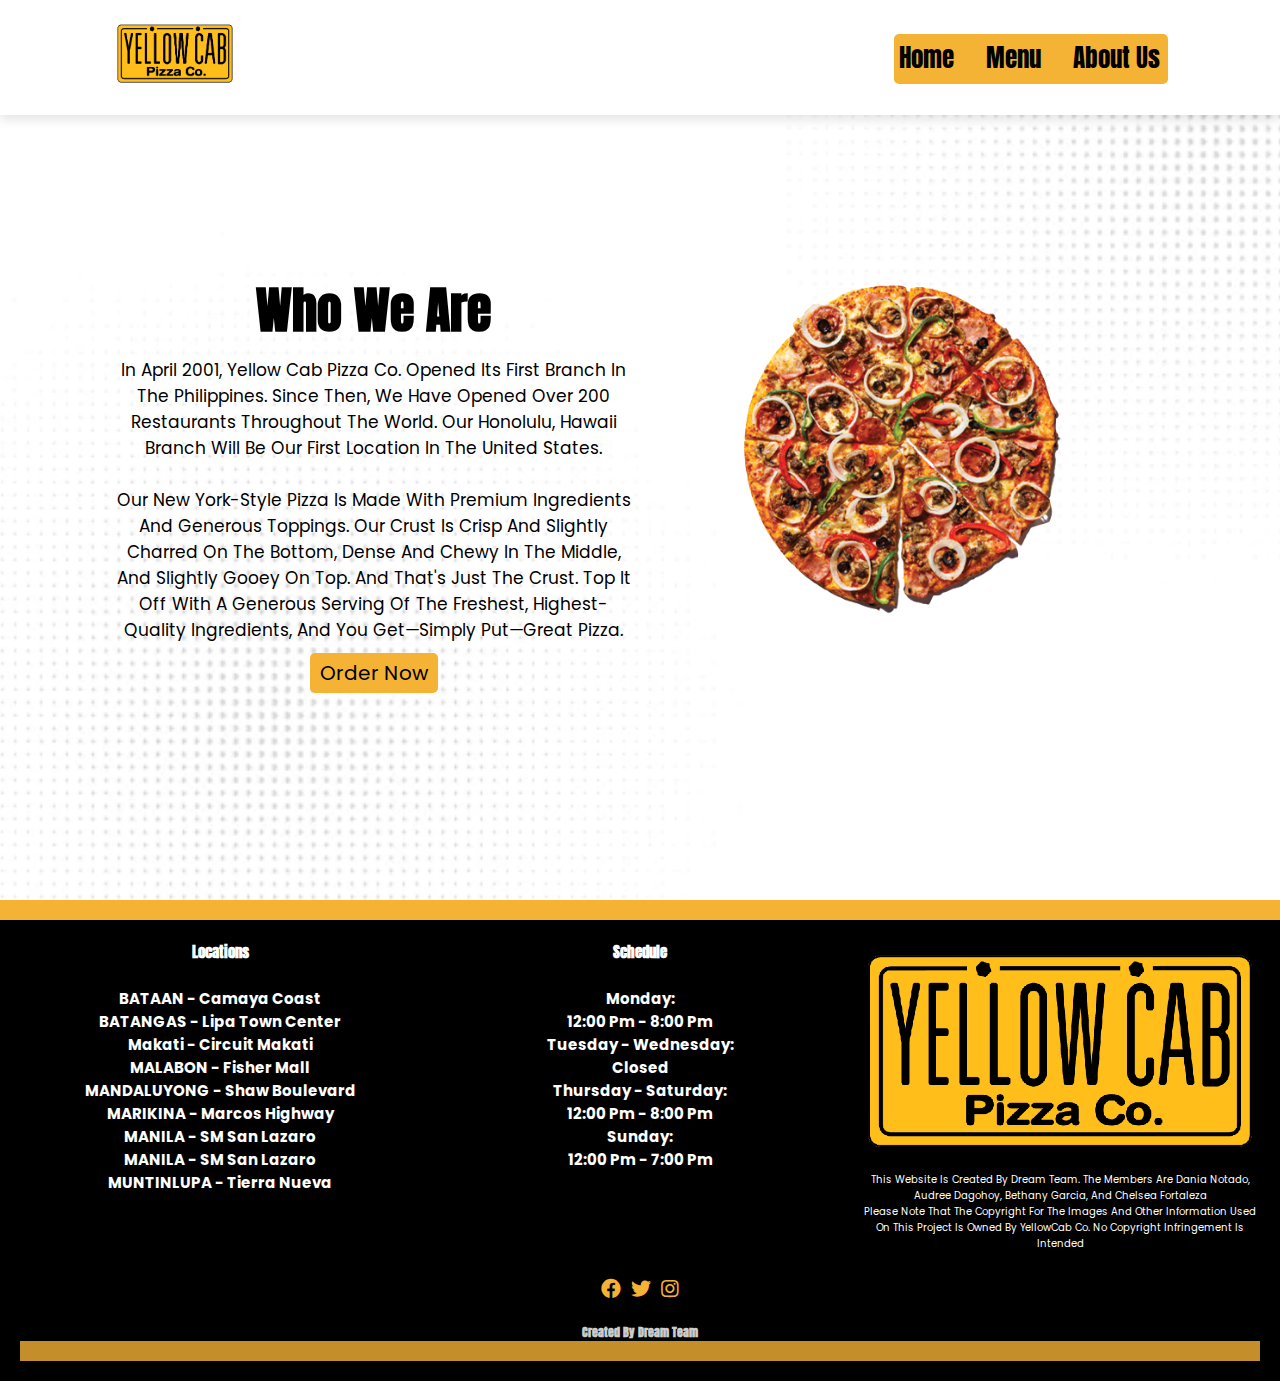
<file: About.html>
<!DOCTYPE html>
<html lang="en">
<head>
    <meta charset="UTF-8">
    <meta name="viewport" content="width=device-width, initial-scale=1.0">
    <title>About - Web Design Final Project</title>

    <link rel="stylesheet" href="https://cdnjs.cloudflare.com/ajax/libs/font-awesome/5.15.4/css/all.min.css">
    <link rel="stylesheet" href="css/style.css">

</head>
<body>

<!--Header-->

<header>
    
    <div class = "flex-container">
        <a href="#" class="logo"><img src="/Y/logo.png" width="120"></a>
        
    </div>

    <div id="menu-bar" class="fas fa-bars"></div>

    <nav class="navbar">
        <a href="Home.html"> Home </a>
        <a href="Menu.html"> Menu </a>
        <a href="About.html"> About Us </a>
    </nav>

</header>

<!--Home-->

<section class="home" id="home">

    <div class="content" style="display: flex; flex-direction: column; align-items: center; text-align: center;">
        <h3>Who We Are</h3>
        <p>In April 2001, Yellow Cab Pizza Co. opened its first branch in the Philippines. 
            Since then, we have opened over 200 restaurants throughout the world. Our Honolulu, 
            Hawaii branch will be our first location in the United States.

            <br> <br>

            Our New York-style pizza is made with premium ingredients and generous toppings. 
            Our crust is crisp and slightly charred on the bottom, dense and chewy in the middle, 
            and slightly gooey on top. And that's just the crust. Top it off with a generous serving of the freshest, 
            highest-quality ingredients, and you get—simply put—great pizza.</p>

        <a href="#" class="btn">order now</a>
    </div>

    <div class="image">
        <img id="homeImage" src="/Y/home.png" alt="">
    </div>

</section>

<!--Footer  section Starts-->

<hr class="section-divider">

<section class="footer">

    <div class = "footer_text">
        <div class="container">
            <div class="column">
                <h2><b>Locations</b><br>
                    <br>BATAAN - Camaya Coast
                    <br>BATANGAS - Lipa Town Center
                    <br>Makati - Circuit Makati
                    <br>MALABON - Fisher Mall
                    <br>MANDALUYONG - Shaw Boulevard 
                    <br>MARIKINA - Marcos Highway
                    <br>MANILA - SM San Lazaro
                    <br>MANILA - SM San Lazaro
                    <br>MUNTINLUPA - Tierra Nueva
                </h2>
            </div>

            <div class="column">
                <h2><b>Schedule</b><br>
                    <br>Monday:<br>
                    12:00 pm - 8:00 pm<br>
                    Tuesday - Wednesday:<br>
                    Closed<br>
                    Thursday - Saturday:<br>
                    12:00 pm - 8:00 pm<br>
                    Sunday:<br>
                    12:00 pm - 7:00 pm<br>
                </h2>
            </div>

            <div class="column">
                <img src="/Y/logo.png" alt="Yellow Cab Pizza Co. Logo" class="logo">
                <p>
                    This website is created by Dream Team. The members are Dania Notado, Audree Dagohoy, Bethany Garcia, and Chelsea Fortaleza
                </p>
                <p>
                    Please note that the copyright for the images and other information used on this project 
                    is owned by YellowCab Co. No copyright infringement is intended </h1>
                </p>
            </div>    




        </div>
          
        <br><br><br><br>

    </div>

    <div class="social-media">
        <a href="#" class="social-link"><i class="fab fa-facebook"></i></a>
        <a href="#" class="social-link"><i class="fab fa-twitter"></i></a>
        <a href="#" class="social-link"><i class="fab fa-instagram"></i></a>
      </div>


    <h1 class="credit"> created by <span> Dream Team </span>  

    <hr class="footer-divider">

</section>

<!--Scroll top button-->
<a href="#about" class="fas fa-angle-up" id="scroll-top"></a>

<script src="js/script.js"></script>

</body>
</html>
</file>
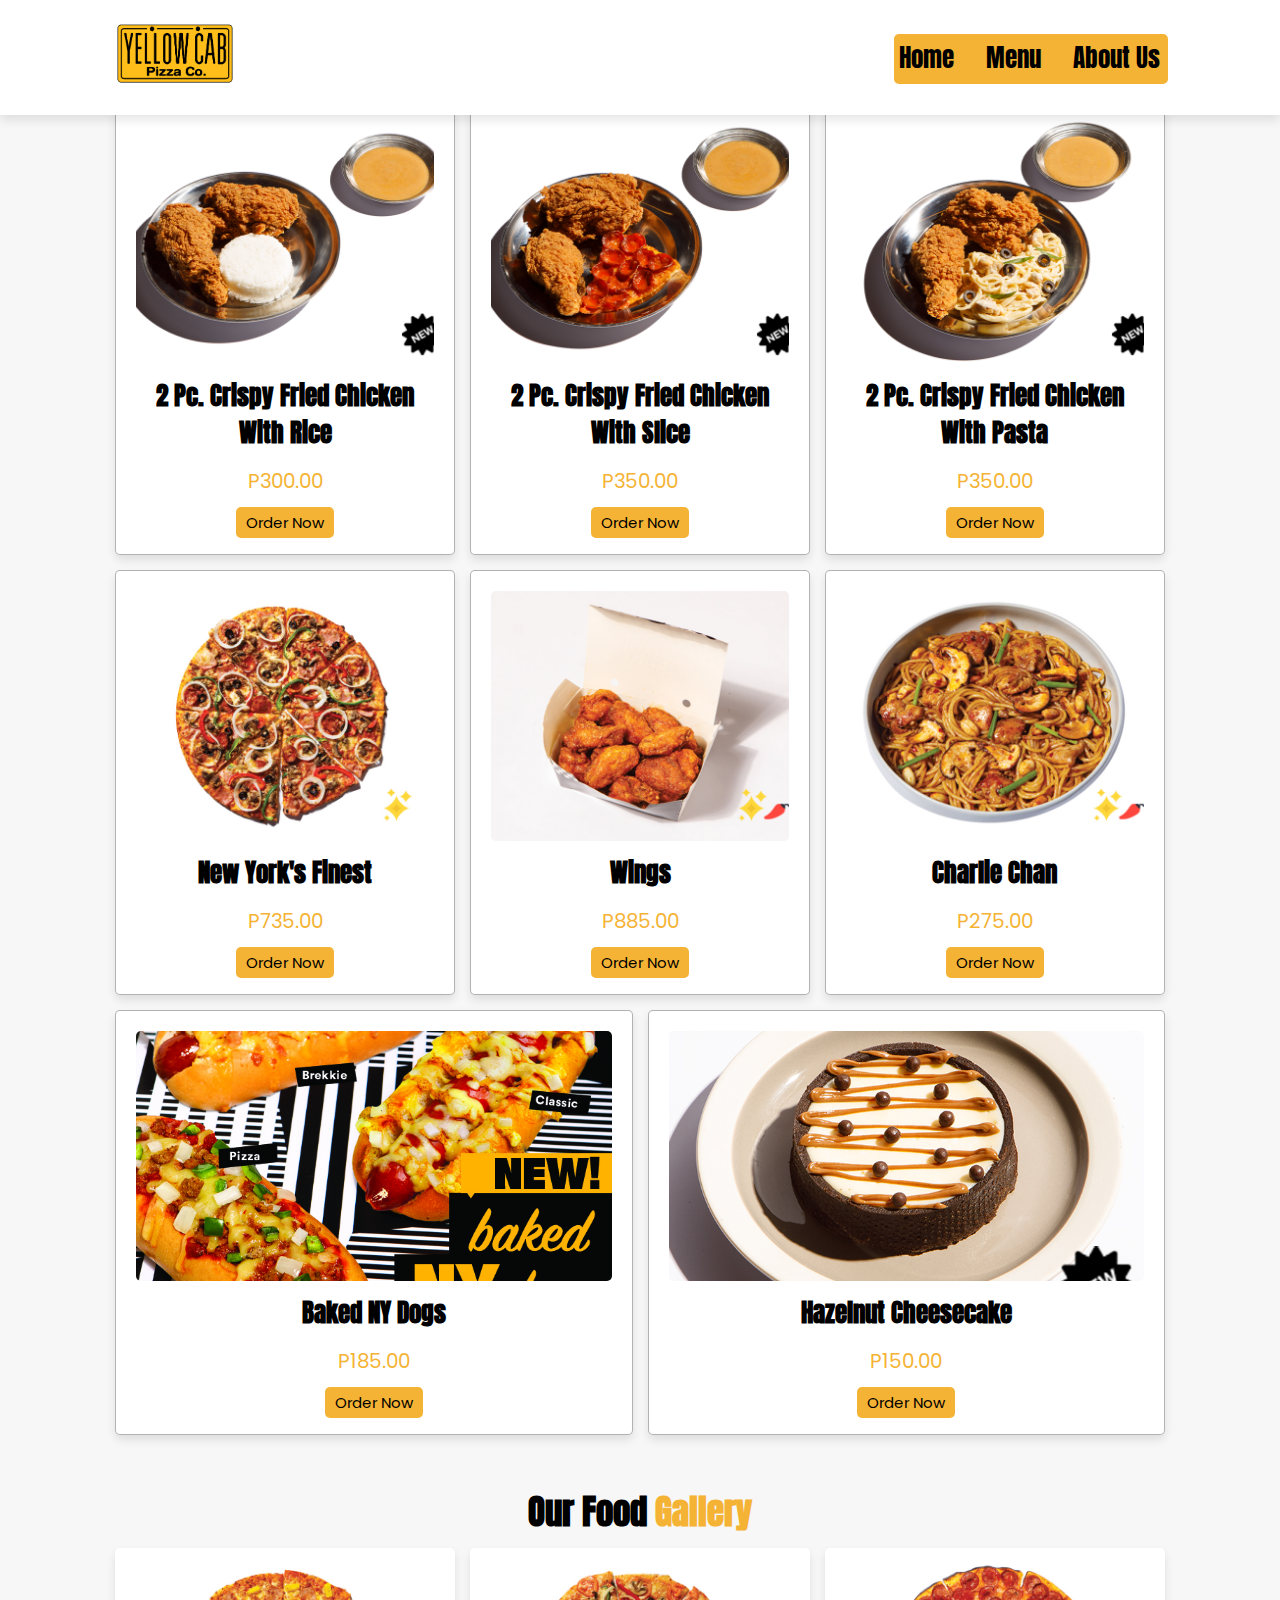
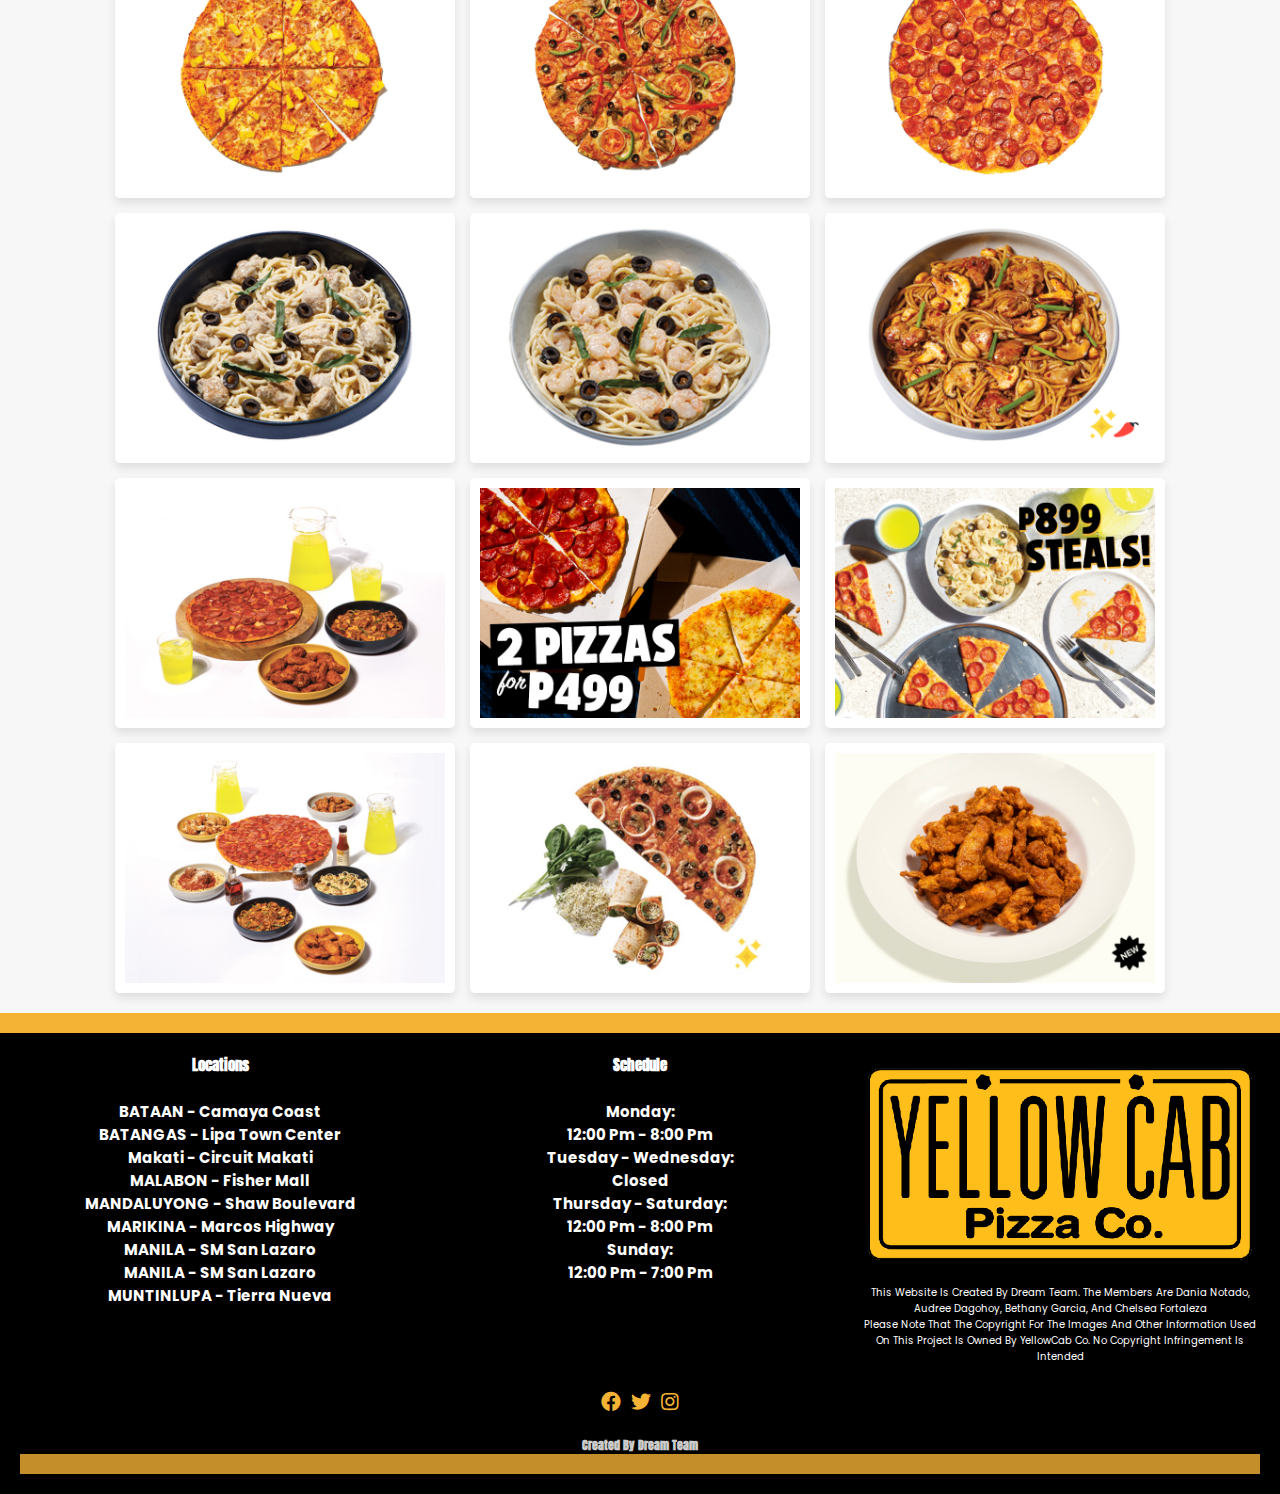
<file: Menu.html>
<!DOCTYPE html>
<html lang="en">
<head>
    <meta charset="UTF-8">
    <meta name="viewport" content="width=device-width, initial-scale=1.0">
    <title>Specialty</title>

    <link rel="stylesheet" href="https://cdnjs.cloudflare.com/ajax/libs/font-awesome/5.15.4/css/all.min.css">
    <link rel="stylesheet" href="css/style.css">

</head>
<body>

    <!--Header-->

<header>
    
    <div class = "flex-container">
        <a href="#" class="logo"><img src="/Y/logo.png" width="120"></a>
        
    </div>

    <div id="menu-bar" class="fas fa-bars"></div>

    <nav class="navbar">
        <a href="Home.html"> Home </a>
        <a href="Menu.html"> Menu </a>
        <a href="About.html"> About Us </a>
    </nav>

</header>

<!--Must try-->

<section class="popular" id="popular">

    <h1 class="heading"> Must <span> Try </span> </h1>

    <div class="box-container">


        <!--1st Product-->

        <div class="box">
            <img src="/Y/p1.png" alt="">
            <div class="price-btn-container">
                <h3>2 Pc. Crispy Fried Chicken with Rice</h3>
                <span class="price">P300.00</span>
            </div>
            <a href="#" class="btn">Order Now</a>
        </div>

        <!--2nd Product-->

        <div class="box">
            <img src="/Y/p2.png" alt="">
            <div class="price-btn-container">
                 <h3>2 Pc. Crispy Fried Chicken with Slice</h3>
                 <span class="price"> P350.00 </span>
            </div>
            <a href="#" class="btn">order now</a>
        </div>

        <!--3rd Product-->

        <div class="box">
            <img src="/Y/p3.png" alt="">
            <div class="price-btn-container">
                <h3>2 Pc. Crispy Fried Chicken with Pasta</h3>
                <span class="price"> P350.00 </span>
            </div>
            <a href="#" class="btn">order now</a>
        </div>

        <!--4th Product-->

        <div class="box">
            <img src="/Y/p4.jpeg" alt="">
            <div class="price-btn-container">
                <h3>New York's Finest</h3>
                <span class="price"> P735.00 </span>
            </div>
            <a href="#" class="btn">order now</a>
        </div>

        <!--5th Product-->

        <div class="box">
            <img src="/Y/p5.jpeg" alt="">
            <div class="price-btn-container">
                <h3>Wings</h3>
                <span class="price"> P885.00 </span>
            </div>
            <a href="#" class="btn">order now</a>
        </div>

        <!--6th Product-->

        <div class="box">
            <img src="/Y/p6.jpeg" alt="">
            <div class="price-btn-container">
                <h3>Charlie Chan</h3>
                <span class="price"> P275.00</span>
            </div>
            <a href="#" class="btn">order now</a>
        </div>

        <!--7th Product-->

        <div class="box">
            <img src="/Y/p7.jpeg" alt="">
            <div class="price-btn-container">
                <h3>Baked NY Dogs</h3>
                <span class="price"> P185.00</span>
            </div>
            <a href="#" class="btn">order now</a>
        </div>

        <!--8th Product-->

        <div class="box">
            <img src="/Y/p8.jpeg" alt="">
            <div class="price-btn-container">
                <h3>Hazelnut Cheesecake</h3>
                <span class="price"> P150.00</span>
            </div>
            <a href="#" class="btn">order now</a>
        </div>

    </div>

</section>

<!--Gallery-->

<section class="gallery" id="gallery">

    <h1 class="heading"> Our Food <span> gallery</span> </h1>

    <div class="box-container">

        <!--1st Product-->
        
        <div class="box">
            <img src="/Y/g1.jpeg" alt="">
            <div class="content">
                <h3>Hawaiian</h3>
                <p>LA local favorite with sweet pineapples, savory ham and crumbled bacon.</p>
                <a href="#" class="btn">order now</a>
            </div>
        </div>

        <!--2nd Product-->

        <div class="box">
            <img src="/Y/g2.jpeg" alt=""> 
            <div class="content">
                <h3>Garden Special</h3>
                <p>LA veggie lover's dream - Tomato, onions, green and red bell peppers, button mushrooms, and black olives.</p>
                <a href="#" class="btn">order now</a>
            </div>
        </div> 

        <!--3rd Product-->

        <div class="box">
            <img src="Y/g3.jpeg" alt=""> 
            <div class="content">
                <h3>Pepperonni - Thin Crust</h3>
                <p>Our take on a true New York favorite featuring edge-to-edge pepperoni.</p>
                <a href="#" class="btn">order now</a>
            </div>
        </div>

        <!--4th Product-->

        <div class="box">
            <img src="Y/g4.jpeg" alt=""> 
            <div class="content">
                <h3>Chicken Alfredo</h3>
                <p>Creamy pasta with chicken strips, olives, and basil chiffonade.</p>
                <a href="#" class="btn">order now</a>
            </div>
        </div>

        <!--5th Product-->
         
        <div class="box">
            <img src="Y/g5.jpeg" alt=""> 
            <div class="content">
                <h3>Shrimp Alfredo</h3>
                <p>Creamy pasta with shrimps, olives, and basil chiffonade.</p>
                <a href="#" class="btn">order now</a>
            </div>
        </div>

        <!--6th Product-->

        <div class="box">
            <img src="Y/g6.jpeg" alt=""> 
            <div class="content">
                <h3>Charlie Chan</h3>
                <p>A uniquely Yellow Cab pasta Chicken strips, shiitake mushrooms, and roasted peanuts.</p>
                <a href="#" class="btn">order now</a>
            </div>
        </div>

        <!--7th Product-->

        <div class="box">
            <img src="Y/g7.jpeg" alt="">
            <div class="content">
                <h3>Squad Stuff L</h3>
                <p>Good for 3 to 4 persons.</p>
                <a href="#" class="btn">order now</a>
            </div>
        </div>

        <!--8th Product-->

        <div class="box">
            <img src="Y/g8.jpeg" alt=""> 
            <div class="content">
                <h3>P499 Pizza Promo</h3>
                <p>Get two pizzas for only P499!</p>
                <a href="#" class="btn">order now</a>
            </div>
        </div>

        <!--9th Product-->

        <div class="box">
            <img src="/Y/g9.jpeg" alt=""> 
            <div class="content">
                <h3>899 Steals</h3>
                <p>Get three 9" pizzas of any flavor and crust for just P899! </p>
                <a href="#" class="btn">order now</a>
            </div>
        </div>

        <!--10th Product-->

        <div class="box">
            <img src="Y/g10.jpeg" alt=""> 
            <div class="content">
                <h3>Squad Stuff XXL</h3>
                <p>Good for 5 to 7 persons.</p>
                <a href="#" class="btn">order now</a>
            </div>
        </div>

        <!--11th Product-->

        <div class="box">
            <img src="Y/g11.jpeg" alt=""> 
            <div class="content">
                <h3>Original Darla</h3>
                <p>Pepperoni, button mushrooms, tomatoes, onions, black olives, and capers loaded on a rolled thin crust pizza.</p>
                <a href="#" class="btn">order now</a>
            </div>
        </div>

        <!--12th Product-->

        <div class="box">
            <img src="Y/g12.jpeg" alt=""> 
            <div class="content">
                <h3>Chicken Strips</h3>
                <p>Boneless chicken thigh cut into strips and coated with our special spice mix then fried to crispy perfection.</p>
                <a href="#" class="btn">order now</a>
            </div>
        </div>

    </div>
</section>

<!--Footer-->

<hr class="section-divider">

<section class="footer">

    <div class = "footer_text">
        <div class="container">
            <div class="column">
                <h2><b>Locations</b><br>
                    <br>BATAAN - Camaya Coast
                    <br>BATANGAS - Lipa Town Center
                    <br>Makati - Circuit Makati
                    <br>MALABON - Fisher Mall
                    <br>MANDALUYONG - Shaw Boulevard 
                    <br>MARIKINA - Marcos Highway
                    <br>MANILA - SM San Lazaro
                    <br>MANILA - SM San Lazaro
                    <br>MUNTINLUPA - Tierra Nueva
                </h2>
            </div>

            <div class="column">
                <h2><b>Schedule</b><br>
                    <br>Monday:<br>
                    12:00 pm - 8:00 pm<br>
                    Tuesday - Wednesday:<br>
                    Closed<br>
                    Thursday - Saturday:<br>
                    12:00 pm - 8:00 pm<br>
                    Sunday:<br>
                    12:00 pm - 7:00 pm<br>
                </h2>
            </div>

            <div class="column">
                <img src="/Y/logo.png" alt="Yellow Cab Pizza Co. Logo" class="logo">
                <p>
                    This website is created by Dream Team. The members are Dania Notado, Audree Dagohoy, Bethany Garcia, and Chelsea Fortaleza
                </p>
                <p>
                    Please note that the copyright for the images and other information used on this project 
                    is owned by YellowCab Co. No copyright infringement is intended </h1>
                </p>
            </div>    

        </div>
          
        <br><br><br><br>

    </div>

    <div class="social-media">
        <a href="#" class="social-link"><i class="fab fa-facebook"></i></a>
        <a href="#" class="social-link"><i class="fab fa-twitter"></i></a>
        <a href="#" class="social-link"><i class="fab fa-instagram"></i></a>
      </div>


    <h1 class="credit"> created by <span> Dream Team </span>  

    <hr class="footer-divider">

</section>

<!--scroll top button-->
<a href="#home" class="fas fa-angle-up" id="scroll-top"></a>

<script src="js/script.js"></script>

</body>
</html>
</file>
<file: css/style.css>
@import url('https://fonts.googleapis.com/css2?family=Anton&display=swap');
@import url('https://fonts.googleapis.com/css2?family=Poppins&display=swap');


*{
    font-family: 'Anton', 'Poppins', sans-serif;
    margin: 0; padding: 0;
    box-sizing: border-box;
    outline: none; border: none;
    text-decoration: none;
    text-transform: capitalize;
    transition: all .2s linear;
}

*::selection{
    background:#f5b335;
    color: #1f1919;
}

html{
    font-size: 62.5%;
    overflow-x: hidden;
    scroll-behavior: smooth;
    scroll-padding-top: 6rem;
}

body{
    background: #f7f7f7;
}

section{
    padding: 2rem 9%;
}

.heading{
    text-align: center;
    font-size: 3.5rem;
    padding: 1rem;
    color: black;
}

.heading span{
    color: #f5b335;
}


.btn{
    font-size: 2rem;
    font-family: 'Poppins';
    background: #f5b335;
    color: #000000;
    padding: 0.5rem 1rem;
    border-radius: 0.5rem;
    transition: all 0.2s linear;
}

.btn::before{
    content: '';
    position: absolute;
    top: 0; right: 0;
    width: 0%;
    height: 100%;
    background: #f5b335;
    transition: .3s linear;
    z-index: -1;
}

.btn:hover::before{
    width: 100%;
    left: 0;
}

.btn:hover{
    color: #fff;
}


header{
    position: fixed;
    top: 0; left: 0; right: 0;
    z-index: 1000;
    display: flex;
    align-items: center;
    justify-content: space-between;
    background: #ffffff;
    padding: 2rem 9%;
    box-shadow: 0 .5rem 1rem rgba(0,0,0,.1);

}

header .logo{
    font-size: 2.5rem;
    font-weight: bolder;
    color: #666;
}

header .logo i{
    padding-right: .5rem;
}

header .navbar a {
    position: relative;
    font-size: 2.5rem;
    display: inline-block;
    padding: 0.5rem;
    margin-left: 2rem;
    color: #000000;
  }
  
  header .navbar a::before {
    content: "";
    position: absolute;
    top: 0;
    left: 0;
    width: 10rem;
    height: 5rem;
    background-color: #f5b335;
    border-radius: 0.5rem;
    z-index: -1;
  }

header .navbar a:hover{
    color: #ffffff;
}



#menu-bar {
    font-size: 3rem;
    cursor: pointer;
    color: rgb(0, 0, 0);
    border-radius: 0.1rem;
    padding: .5rem 1.5rem;
    display: none;
}

.background {
    display: flex;
    flex-wrap: wrap;
    gap: 1.5rem;
    min-height: 100vh;
    align-items: center;
    background: url(/Y/main.webp) no-repeat;
    background-size: cover;
    background-position: center;
}

.background .bg-image {
    flex: 1 1 100%;
    height: 100vh;
}

.home{
    display: flex;
    flex-wrap: wrap;
    gap:1.5rem;
    min-height: 100vh;
    align-items: center;
    background: url(/Y/background.webp);
    background-size: cover;
    background-position: center;
}

.home .content{
    flex: 1 1 40rem;
    padding-top: 6.5rem;
}

.home .image{
    flex: 1 1 40rem;
}

.home .image img{
    width: 100%;
    padding: 1rem;
    animation: float 3s linear infinite;
}

@keyframes float{
    0%, 100%{
        transform: translateY(0rem);
    }

    50%{
        transform: translateY(3rem);
    }

}

.home .content h3{
    font-size: 5rem;
    color: black;
}
.home .content p{
    font-size: 1.7rem;
    color: black;
    padding: 1rem 0;
    font-family: 'Poppins';
    text-align: center;
}




.specialty {
    display: flex;
    flex-wrap: wrap;
    gap: 1.5rem;
    min-height: 100vh;
    align-items: center;
    background: url(/Y/background.webp);
    background-size: cover;
    background-position: center;
}


.specialty .box-container {
    display: flex;
    flex-wrap: wrap;
    gap: 1.5rem;
}

.specialty .box-container .box {
    flex: 1 1 30rem;
    position: relative;
    overflow: hidden;
    box-shadow: 0 .5rem 1rem rgba(0,0,0,.1);
    border: .1rem solid rgba(0,0,0,.3);
    border-radius: .5rem;
    cursor: pointer;
}

.specialty .box-container .box .image {
    height: 100%;
    width: 100%;
    object-fit: cover;
}

.specialty .box-container .box .content {
    text-align: center;
    background: #fff;
    padding: 2rem;
}

.specialty .box-container .box .content img {
    margin: 1.5rem 0;
}

.specialty .box-container .box .content h3 {
    font-size: 2.5rem;
    color: #ffffff;
    text-align: center;
}

.specialty .box-container .box .content p {
    font-size: 1.5rem;
    color: rgb(255, 255, 255);
    padding: 1rem 0;
    text-align: justify;
    font-family: 'Poppins';
}


.box .content img {
    width: 50px; 
    height: auto; 
}




.popular .box-container {
    display: flex;
    flex-wrap: wrap;
    gap: 1.5rem;
}

.popular .box-container .box {
    padding: 2rem;
    background: #ffffff;
    box-shadow: 0 .5rem 1rem rgba(0, 0, 0, .1);
    border: 0.1rem solid rgba(0, 0, 0, .3);
    border-radius: 0.5rem;
    text-align: center;
    flex: 1 1 30rem;
    position: relative;
}

.popular .box-container .box img {
    height: 25rem;
    object-fit: cover;
    width: 100%;
    border-radius: 0.5rem;
}

.popular .box-container .box .price-btn-container {
    display: flex;
    flex-direction: column;
    align-items: center;
    justify-content: center;
    margin-bottom: 1rem;
}

.popular .box-container .box .price {
    font-size: 2rem;
    font-family: 'Poppins';
    background: none; 
    color: #f5b335; 
    padding: 0.5rem 0;
    border-radius: 0.5rem;
}

.popular .box-container .box h3 {
    color: #000000;
    font-size: 2.5rem;
    padding-top: 1rem;
    margin-bottom: 1rem;
}

.popular .box-container .box .btn {
    font-size: 1.5rem;
    font-family: 'Poppins';
    background: #f5b335;
    color: #000000;
    padding: 0.5rem 1rem;
    border-radius: 0.5rem;
    transition: all 0.2s linear;
}





.gallery .box-container{
    display: flex;
    flex-wrap: wrap;
    gap: 1.5rem;
}

.gallery .box-container .box{
    height: 25rem;
    flex: 1 1 30rem;
    border: 1rem solid #fff;
    box-shadow: 0 .5rem 1rem rgba(0,0,0,.1);
    border-radius: .5rem;
    position: relative;
    overflow: hidden;
}

.gallery .box-container .box img{
    height: 100%;
    width: 100%;
    object-fit: cover;
}

.gallery .box-container .box .content{
    position: absolute;
    top: 50%; left: 50%;
    height: 100%;
    width: 100%;
    background: rgba(255,255,255,.9);
    padding: 2rem;
    text-align: center;
    transform: translate(-50%, -50%);
    transition: opacity 0.3s ease;
    opacity: 0; /* Hide the content by default */
}

.gallery .box-container .box .content h3{
   font-size: 2.5rem;
   color: #333; 
}

.gallery .box-container .box .content p{
    font-size: 1.7rem;
    color: black;
    padding: 1rem 0;
 }

 .gallery .box-container .box:hover .content {
    opacity: 1; 
}



.footer {
    background: #000000;
    text-align: center;
    font-family: 'Poppins', sans-serif;
}

.section-divider {
    height: 20px;
    background-color: #f5b335;
    border: none;
}

.footer-divider {
    height: 20px;
    background-color: #f5b335;
    border: none;
}

.footer {
    background: #000000;
    color: #ffffff;
    padding: 2rem;
    text-align: center;
    font-family: 'Poppins', sans-serif;
}

.footer .footer_text {
    display: flex;
    justify-content: space-between;
    margin-bottom: 2rem;
}

.footer .column {
    flex: 1;
}

.footer .column h2 {
    font-size: 1.5rem;
    margin-bottom: 1rem;
    font-family: 'Poppins', sans-serif;
}

.footer .column h2:first-child {
    margin-top: 0;
}

.footer .column p {
    font-family: 'Poppins', sans-serif;
}

.footer .container {
    display: flex;
    flex-wrap: wrap;
    gap: 2rem;
}

.footer .credit {
    margin-top: 2rem;
    font-size: 1.2rem;
    opacity: 0.8;
}

.footer .column .logo {
    display: block;
    max-width: 100%;
    height: auto;
    margin-bottom: 1rem;
    max-height: 565px; 
  }

.social-media {
    display: flex;
    justify-content: center;
    align-items: center;
    margin-bottom: 1rem;
  }
  
.social-link {
    display: inline-block;
    margin: 0 0.5rem;
    font-size: 2rem;
    color: #f5b335;
  }
  
.social-link:hover {
    color: #ffffff; 
  }
  
  


#scroll-top{
    position: fixed;
    top: -120%;
    right: 2rem;
    padding: .5rem 1.5rem;
    font-size: 4rem;
    background: #f5b335;
    color: #fff;
    border-radius: .5rem;
    transition: 1s linear;
    z-index: 1000;
}

#scroll-top.active{
    top:calc(100% - 12rem)
}

.loader-container{
    position: fixed;
    top: 0; left: 0;
    z-index: 10000;
    background: #fff;
    display: flex;
    align-items: center;
    justify-content: center;
    height: 100%;
    width: 100%;
}

.loader-container.fade-out{
    top: -120%;
}














/* media queries */
@media(max-width: 991px){

    html{
        font-size: 55%;
    }
    
    header{
        padding: 2rem;
    }

    section{
        padding: 2rem;
    }
}

@media(max-width: 768px){

    #menu-bar{
        display: initial;
    }
    
    header .navbar{
        position: absolute;
        top: 100%; left: 0; right: 0;
        background: #ffffff;
        border-top: .1rem solid rgba(0,0,0,.1);
        clip-path: polygon(0 0, 100% 0, 100% 0, 0 0);
    }

    header .navbar.active{
        clip-path: polygon(0 0, 100% 0, 100% 100%, 0% 100%);
    }

    header .navbar a{
        margin: 1.5rem;
        padding: 1.5rem;
        display: block;
        border: .2rem solid rgba(0,0,0,.1);
        border-left: .5rem solid #f5b335;
        background: #ffffff;

    }

}

@media(max-width: 450px){
    
    html{
        font-size: 50%;
    }

    .order .row form .inputBox input{
        width: 100%;
    }
}
</file>
